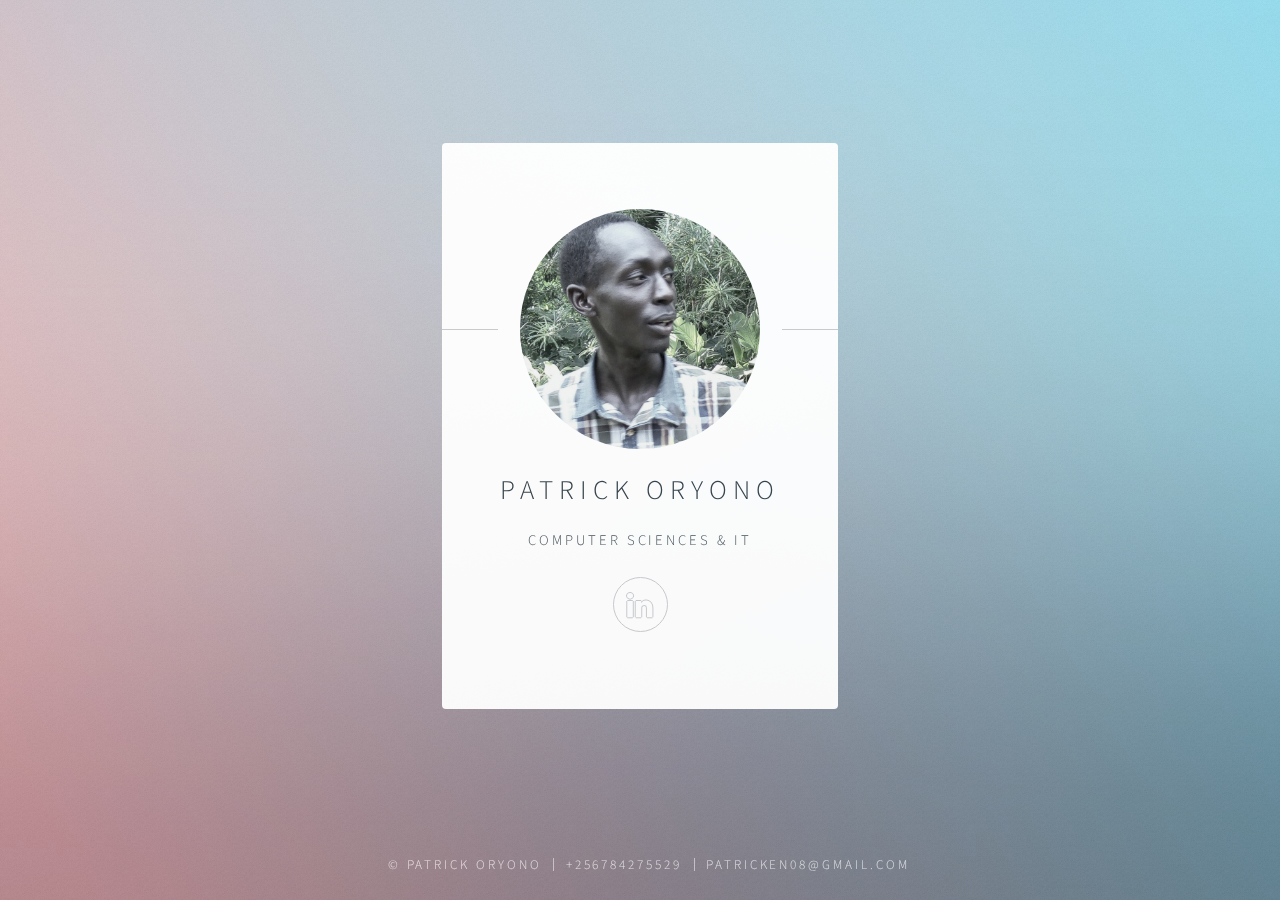
<file: index.html>
<!DOCTYPE HTML>
<html>
	<head>
		<title>Patrick Oryono</title>
		<meta charset="utf-8" />
		<meta name="viewport" content="width=device-width, initial-scale=1" />
		<meta name="msvalidate.01" content="B16C688A3080342B8684C90350AB8B42" />
		<meta name="description" content="I am Patrick Oryono. Based in Uganda, I design and develop websites for individuals and small companies or businesses" />
		<!--[if lte IE 8]><script src="assets/js/html5shiv.js"></script><![endif]-->
		<link rel="stylesheet" href="assets/css/main.css" />
		<!--[if lte IE 9]><link rel="stylesheet" href="assets/css/ie9.css" /><![endif]-->
		<!--[if lte IE 8]><link rel="stylesheet" href="assets/css/ie8.css" /><![endif]-->
		<noscript><link rel="stylesheet" href="assets/css/noscript.css" /></noscript>
	</head>
	<body class="is-loading">

		<!-- Wrapper -->
			<div id="wrapper">

				<!-- Main -->
					<section id="main">
						<header>
							<span class="avatar"><img src="images/avatar.jpg" alt="" /></span>
							<h1>Patrick Oryono</h1>
							<p>Computer Sciences & IT</p>
						</header>
						<!--
						<hr />
						<h2>Extra Stuff!</h2>
						<form method="post" action="#">
							<div class="field">
								<input type="text" name="name" id="name" placeholder="Name" />
							</div>
							<div class="field">
								<input type="email" name="email" id="email" placeholder="Email" />
							</div>
							<div class="field">
								<div class="select-wrapper">
									<select name="department" id="department">
										<option value="">Department</option>
										<option value="sales">Sales</option>
										<option value="tech">Tech Support</option>
										<option value="null">/dev/null</option>
									</select>
								</div>
							</div>
							<div class="field">
								<textarea name="message" id="message" placeholder="Message" rows="4"></textarea>
							</div>
							<div class="field">
								<input type="checkbox" id="human" name="human" /><label for="human">I'm a human</label>
							</div>
							<div class="field">
								<label>But are you a robot?</label>
								<input type="radio" id="robot_yes" name="robot" /><label for="robot_yes">Yes</label>
								<input type="radio" id="robot_no" name="robot" /><label for="robot_no">No</label>
							</div>
							<ul class="actions">
								<li><a href="#" class="button">Get Started</a></li>
							</ul>
						</form>
						<hr />
						-->
						<footer>
							<ul class="icons">
								<li><a href="https://ug.linkedin.com/in/patrick-oryono-80b38567" class="fa-linkedin">Linkedin</a></li>
							</ul>
						</footer>
					</section>

				<!-- Footer -->
					<footer id="footer">
						<ul class="copyright">
							<li>&copy; Patrick Oryono</li>
							<!--&bull;-->
							<li><a href="tel:+256784275529">+256784275529</a></li>
							<!--&bull;-->
							<li><a href="mailto:patricken08@gmail.com?subject=Hello">patricken08@gmail.com</a></li>

						</ul>
					</footer>

			</div>

		<!-- Scripts -->
			<!--[if lte IE 8]><script src="assets/js/respond.min.js"></script><![endif]-->
			<script>
				if ('addEventListener' in window) {
					window.addEventListener('load', function() { document.body.className = document.body.className.replace(/\bis-loading\b/, ''); });
					document.body.className += (navigator.userAgent.match(/(MSIE|rv:11\.0)/) ? ' is-ie' : '');
				}
			</script>

	</body>
</html>
</file>
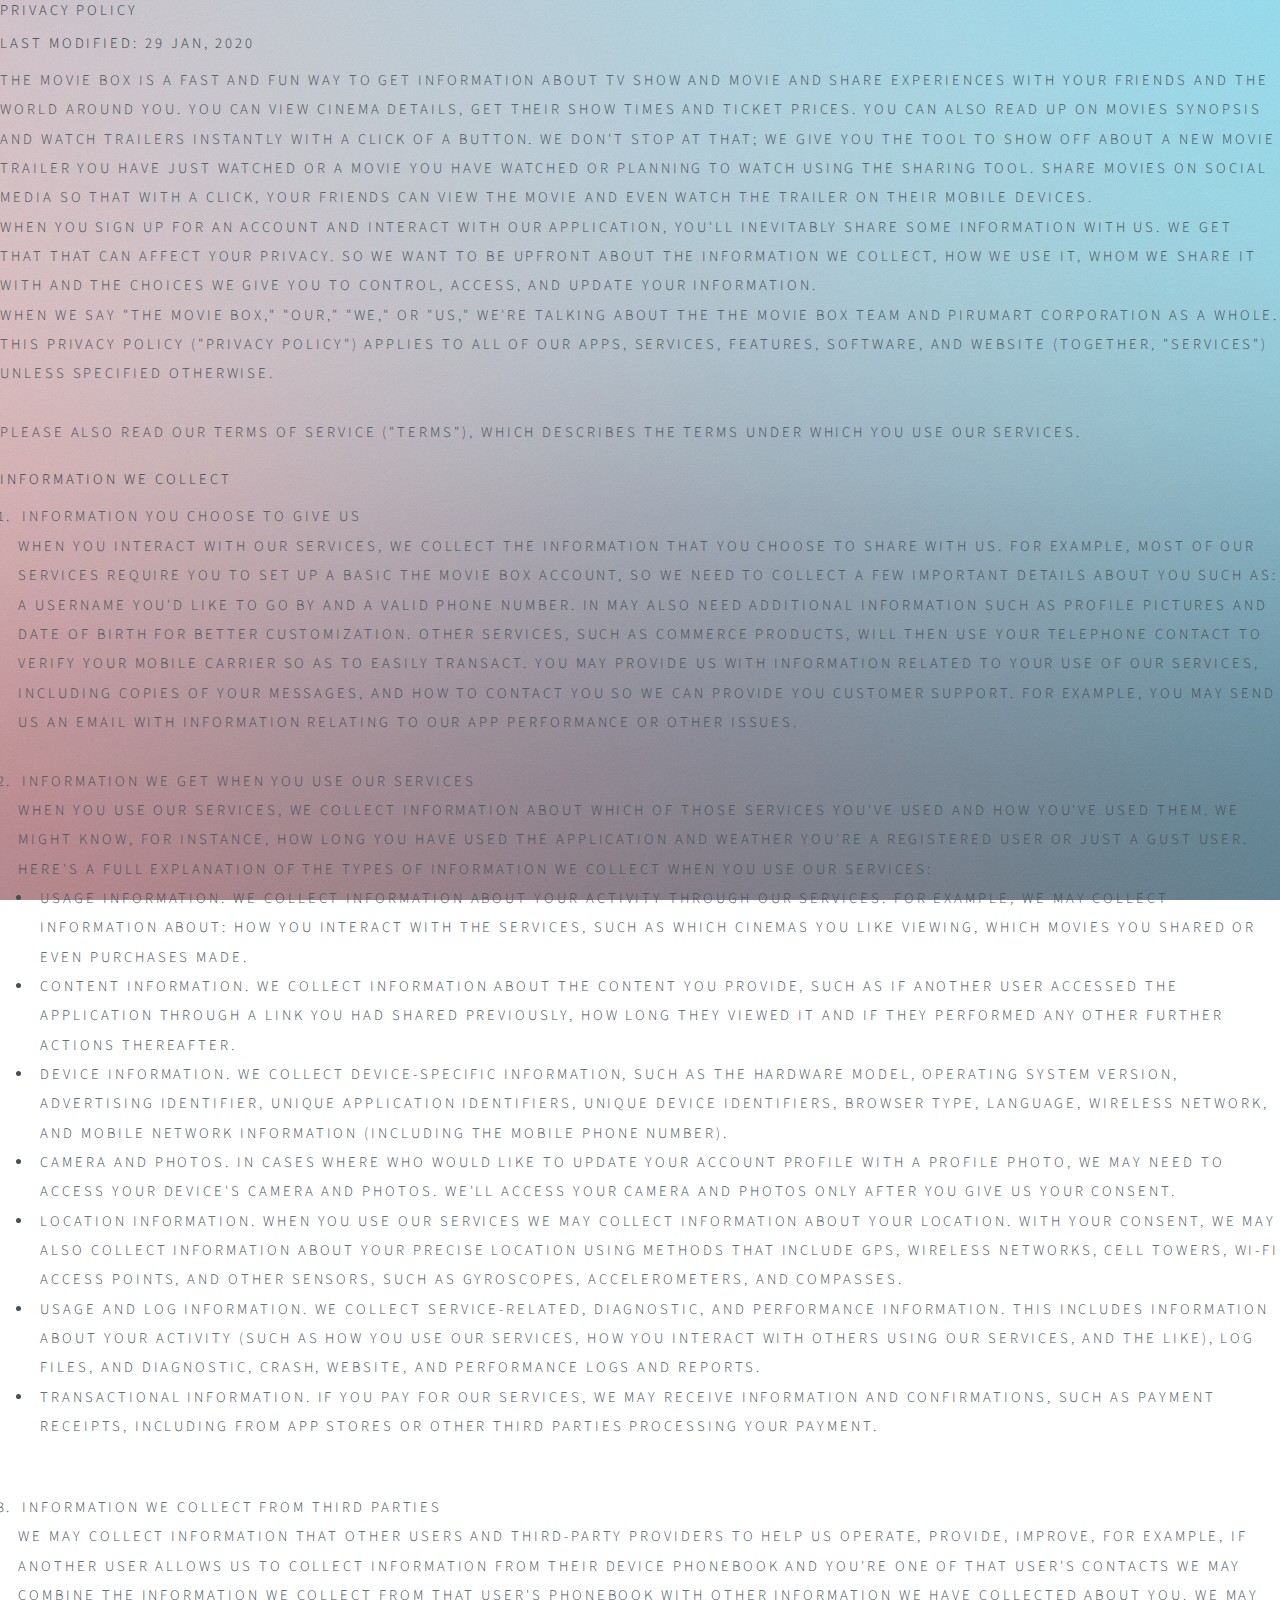
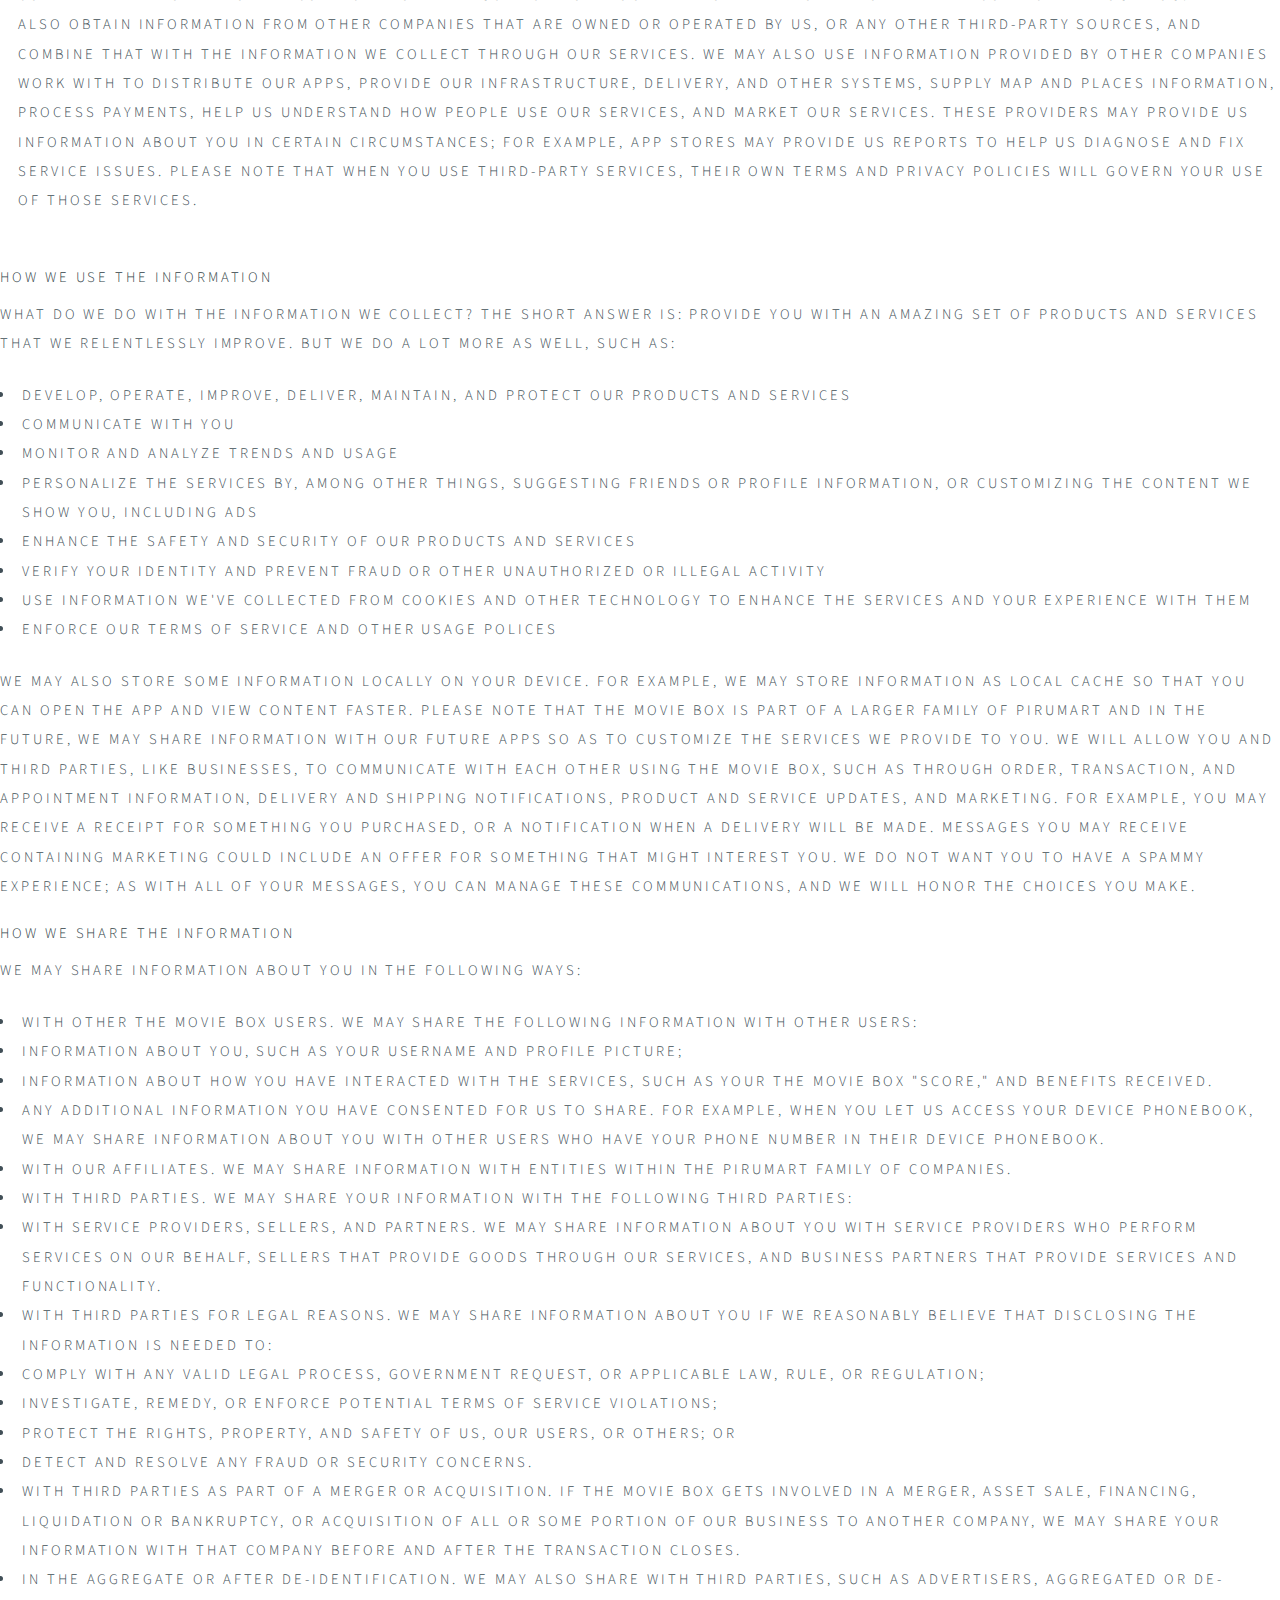
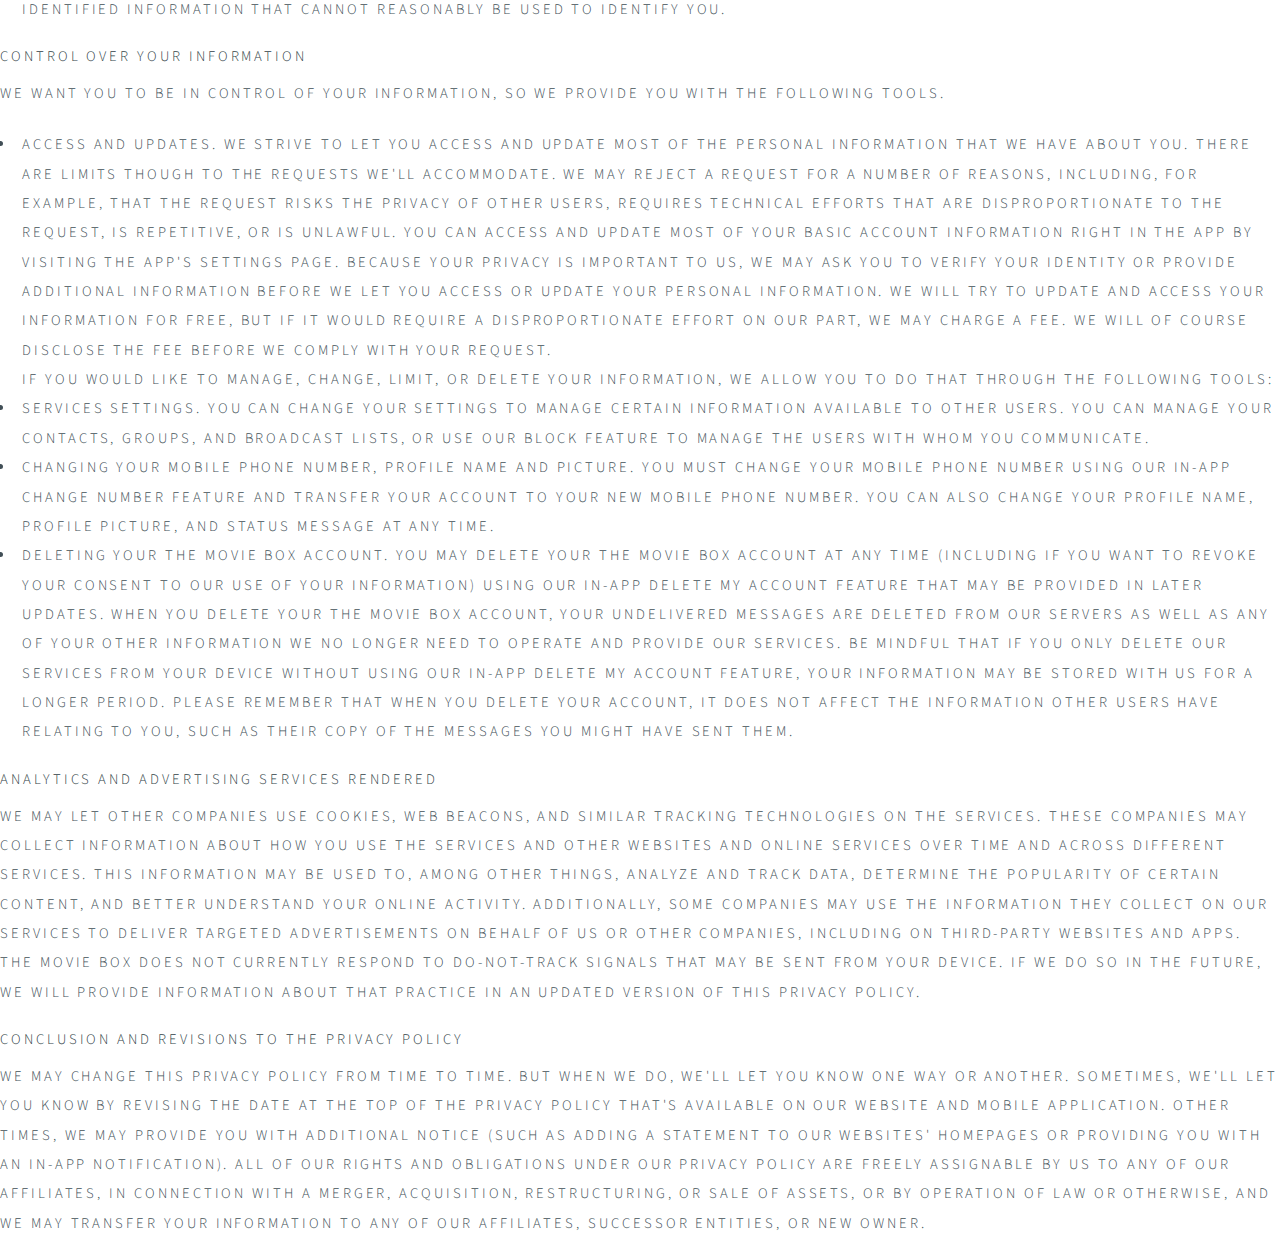
<file: privacy.html>
<!DOCTYPE HTML>
<html>
	<head>
		<title>Patrick Oryono</title>
		<meta charset="utf-8" />
		<meta name="viewport" content="width=device-width, initial-scale=1" />
		<meta name="msvalidate.01" content="B16C688A3080342B8684C90350AB8B42" />
		<meta name="description" content="I am Patrick Oryono. Based in Uganda, I design and develop websites for individuals and small companies or businesses" />
		<!--[if lte IE 8]><script src="assets/js/html5shiv.js"></script><![endif]-->
		<link rel="stylesheet" href="assets/css/main.css" />
		<!--[if lte IE 9]><link rel="stylesheet" href="assets/css/ie9.css" /><![endif]-->
		<!--[if lte IE 8]><link rel="stylesheet" href="assets/css/ie8.css" /><![endif]-->
		<noscript><link rel="stylesheet" href="assets/css/noscript.css" /></noscript>
	</head>
	<body class="privacy-body">
        <h3>Privacy Policy</h3>
        <h4>Last Modified: 29 Jan, 2020</h4>
        <p class="text-muted">The Movie Box is a fast and fun way to get information about tv show and movie and share experiences with your friends and the world around you. You can view cinema details, get their show times and ticket prices. You can also read up on movies synopsis and watch trailers instantly with a click of a button. We don't stop at that; we give you the tool to show off about a new movie trailer you have just watched or a movie you have watched or planning to watch using the sharing tool. Share movies on social media so that with a click, your friends can view the movie and even watch the trailer on their mobile devices.<br> When you sign up for an account and interact with our application, you'll inevitably share some information with us. We get that that can affect your privacy. So we want to be upfront about the information we collect, how we use it, whom we share it with and the choices we give you to control, access, and update your information.<br>When we say "The Movie Box," "our," "we," or "us," we're talking about the The Movie Box Team and Pirumart Corporation as a whole. This Privacy Policy ("Privacy Policy") applies to all of our apps, services, features, software, and website (together, "Services") unless specified otherwise. <br><br> Please also read our Terms of Service ("Terms"), which describes the terms under which you use our Services.</p>

        <h4>INFORMATION WE COLLECT</h4>
        <ol class="text-muted">
            <li>Information you choose to give us</li>
            When you interact with our services, we collect the information that you choose to share with us. For example, most of our services require you to set up a basic The Movie Box account, so we need to collect a few important details about you such as: a username you'd like to go by and a valid phone number. In may also need additional information such as profile pictures and date of birth for better customization.
            Other services, such as commerce products, will then use your telephone contact to verify your mobile
            carrier so as to easily transact. You may provide us with information related to your use of our Services, including copies of your messages, and how to contact you so we can provide you customer support. For example, you may send us an email with information relating to our app performance or other issues.
            <br><br>
            <li>Information we get when you use our services</li>
            When you use our services, we collect information about which of those services you've used and how you've used them. We might know, for instance, how long you have used the application and weather you're a registered user or just a gust user. Here's a full explanation of the types of information we collect when you use our services:
                <ul class="text-muted">
                <li>Usage Information. We collect information about your activity through our services. For example,
                we may collect information about: how you interact with the services, such as which cinemas you like
                viewing, which movies you shared or even purchases made.</li>
                <li>Content Information. We collect information about the content you provide, such as if another user accessed the application through a link you had shared previously, how long they viewed it and if they performed any other further actions thereafter.</li>
                <li>Device Information. We collect device-specific information, such as the hardware model, operating system version, advertising identifier, unique application identifiers, unique device identifiers, browser type, language, wireless network, and mobile network information (including the mobile phone number).</li>
                <li>Camera and Photos. In cases where who would like to update your account profile with a profile photo, we may need to access your device's camera and photos. We'll access your camera and photos only after you give us your consent.</li>
                <li>Location Information. When you use our services we may collect information about your location.
                With your consent, we may also collect information about your precise location using methods that
                include GPS, wireless networks, cell towers, Wi-Fi access points, and other sensors, such as gyroscopes, accelerometers, and compasses.</li>
                <li>Usage and Log Information. We collect service-related, diagnostic, and performance information.
                This includes information about your activity (such as how you use our Services, how you interact with others using our Services, and the like), log files, and diagnostic, crash, website, and performance logs and reports. </li>
                <li>Transactional Information. If you pay for our Services, we may receive information and confirmations, such as payment receipts, including from app stores or other third parties processing your payment. </li>
                </ul>
            <br>
            <li>Information we collect from third parties</li>
            We may collect information that other users and third-party providers to help us operate, provide, improve, For example, if another user allows us to collect information from their device phonebook and you're one of that user's contacts we may combine the information we collect from that user's phonebook with other information we have collected about you. We may also obtain information from other companies that are owned or operated by us, or any other third-party sources, and combine that with the information we collect through our services. We may also use information provided by other companies work with to distribute our apps, provide our infrastructure, delivery, and other systems, supply map and places information, process payments, help us understand how people use our Services, and market our Services. These providers may provide us information about you in certain circumstances; for example, app stores may provide us reports to help us diagnose and fix service issues. Please note that when you use third-party services, their own terms and privacy policies will govern your use of those services.
        </ol>
        <br>

        <h4>HOW WE USE THE INFORMATION</h4>
        <p class="text-muted">What do we do with the information we collect? The short answer is: Provide you with an amazing set of products and services that we relentlessly improve. But we do a lot more as well, such as:</p>
            <ul class="text-muted">
            <li>develop, operate, improve, deliver, maintain, and protect our products and services</li>
            <li>communicate with you</li>
            <li>monitor and analyze trends and usage</li>
            <li>personalize the services by, among other things, suggesting friends or profile information, or customizing the content we show you, including ads</li>
            <li>enhance the safety and security of our products and services</li>
            <li>verify your identity and prevent fraud or other unauthorized or illegal activity</li>
            <li>use information we've collected from cookies and other technology to enhance the services and your experience with them</li>
            <li>enforce our Terms of Service and other usage polices</li>
            </ul>
        <p class="text-muted">We may also store some information locally on your device. For example, we may store information as local cache so that you can open the app and view content faster. Please note that The Movie Box is part of a larger family of Pirumart and in the future, we may share information with our future apps so as to customize the services we provide to you. We will allow you and third parties, like businesses, to communicate with each other using The Movie Box, such as through order, transaction, and appointment information, delivery and shipping notifications, product and service updates, and marketing. For example, you may receive a receipt for something you purchased, or a notification when a delivery will be made. Messages you may receive containing marketing could include an offer for something that might interest you. We do not want you to have a spammy experience; as with all of your messages, you can manage these communications, and we will honor the choices you make.  </p>

        <h4>HOW WE SHARE THE INFORMATION</h4>
        <p class="text-muted">We may share information about you in the following ways:</p>
        <ul class="text-muted">
            <li>With other The Movie Box Users. We may share the following information with other users:</li>
            <li>information about you, such as your username and profile picture;</li>
            <li>information about how you have interacted with the services, such as your The Movie Box "score," and benefits received.</li>
            <li>any additional information you have consented for us to share. For example, when you let us access your device phonebook, we may share information about you with other users who have your phone number in their device phonebook.</li>
            <li>With our affiliates. We may share information with entities within the Pirumart family of companies.</li>
            <li>With third parties. We may share your information with the following third parties:</li>
            <li>With service providers, sellers, and partners. We may share information about you with service providers who perform services on our behalf, sellers that provide goods through our services, and business partners that provide services and functionality.</li>
            <li>With third parties for legal reasons. We may share information about you if we reasonably believe that disclosing the information is needed to:</li>
            <li>comply with any valid legal process, government request, or applicable law, rule, or regulation;</li>
            <li>investigate, remedy, or enforce potential Terms of Service violations;</li>
            <li>protect the rights, property, and safety of us, our users, or others; or</li>
            <li>detect and resolve any fraud or security concerns.</li>
            <li>With third parties as part of a merger or acquisition. If The Movie Box gets involved in a merger, asset sale, financing, liquidation or bankruptcy, or acquisition of all or some portion of our business to another company, we may share your information with that company before and after the transaction closes.</li>
            <li>In the aggregate or after de-identification. We may also share with third parties, such as advertisers, aggregated or de-identified information that cannot reasonably be used to identify you.</li>
        </ul>

        <h4>CONTROL OVER YOUR INFORMATION</h4>
        <p class="text-muted">We want you to be in control of your information, so we provide you with the following tools. </p>
        <ul class="text-muted">
            <li>Access and Updates. We strive to let you access and update most of the personal information that we have about you. There are limits though to the requests we'll accommodate. We may reject a request for a number of reasons, including, for example, that the request risks the privacy of other users, requires technical efforts that are disproportionate to the request, is repetitive, or is unlawful. You can access and update most of your basic account information right in the app by visiting the app's Settings page. Because your privacy is important to us, we may ask you to verify your identity or provide additional information before we let you access or update your personal information. We will try
            to update and access your information for free, but if it would require a disproportionate effort on our part, we may charge a fee. We will of course disclose the fee before we comply with your request. <br>
            If you would like to manage, change, limit, or delete your information, we allow you to do that through the following tools:</li>
            <li>Services Settings. You can change your settings to manage certain information available to other users. You can manage your contacts, groups, and broadcast lists, or use our block feature to manage the users with whom you communicate.</li>
            <li>Changing Your Mobile Phone Number, Profile Name and Picture. You must change your mobile phone number using our in-app change number feature and transfer your account to your new mobile phone number. You can also change your profile name, profile picture, and status message at any time. </li>
            <li>Deleting Your The Movie Box Account. You may delete your The Movie Box account at any time (including if you want to revoke your consent to our use of your information) using our in-app delete my account feature that may be provided in later updates. When you delete your The Movie Box account, your undelivered messages are deleted from our servers as well as any of your other information we no longer need to operate and provide our Services. Be mindful that if you only delete our Services from your device without using our in-app delete my account feature, your information may be stored with us for a longer period. Please remember that when you delete your account, it does not affect the information other users have relating to you, such as their copy of the messages you might have sent them.</li>
        </ul>

        <h4>ANALYTICS AND ADVERTISING SERVICES RENDERED</h4>
        <p class="text-muted">We may let other companies use cookies, web beacons, and similar tracking technologies on the services. These companies may collect information about how you use the services and other websites and online services over time and across different services. This information may be used to, among other things, analyze and track data, determine the popularity of certain content, and better understand your online activity. Additionally, some companies may use the information they collect on our services to deliver targeted advertisements on behalf of us or other companies, including on third-party websites and apps. The Movie Box does not currently respond to do-not-track signals that may be sent from your device. If we do so in the future, we will provide information about that practice in an updated version of this privacy policy. </p>

        <h4>CONCLUSION AND REVISIONS TO THE PRIVACY POLICY</h4>
        <p class="text-muted">We may change this privacy policy from time to time. But when we do, we'll let you know one way or another. Sometimes, we'll let you know by revising the date at the top of the privacy policy that's available on our website and mobile application. Other times, we may provide you with additional notice (such as adding a statement to our websites' homepages or providing you with an in-app notification). All of our rights and obligations under our Privacy Policy are freely assignable by us to any of our affiliates, in connection with a merger, acquisition, restructuring, or sale of assets, or by operation of law or otherwise, and we may transfer your information to any of our affiliates, successor entities, or new owner. </p>
    </body>
</html>
</file>
<file: assets/css/ie9.css>
/*
	Identity by HTML5 UP
	html5up.net | @n33co
	Free for personal and commercial use under the CCA 3.0 license (html5up.net/license)
*/

/* Basic */

	body {
		background-image: url("../../images/bg.jpg");
		background-repeat: no-repeat;
		background-size: cover;
		background-position: bottom center;
		background-attachment: fixed;
	}

		body:after {
			display: none;
		}

/* List */

	ul.icons li a:before {
		color: #c8cccf;
	}

	ul.icons li a:hover:before {
		color: #ff7496;
	}

/* Wrapper */

	#wrapper {
		text-align: center;
	}

/* Main */

	#main {
		display: inline-block;
	}
</file>
<file: assets/css/ie8.css>
/*
	Identity by HTML5 UP
	html5up.net | @n33co
	Free for personal and commercial use under the CCA 3.0 license (html5up.net/license)
*/

/* List */

	ul.icons li a {
		-ms-behavior: url("assets/js/PIE.htc");
	}

		ul.icons li a:before {
			text-align: center;
			font-size: 26px;
		}

/* Main */

	#main {
		-ms-behavior: url("assets/js/PIE.htc");
	}

		#main .avatar img {
			-ms-behavior: url("assets/js/PIE.htc");
		}

/* Footer */

	#footer {
		color: #fff;
	}

		#footer .copyright li {
			border-left: solid 1px #fff;
		}
</file>
<file: assets/css/noscript.css>
/*
	Identity by HTML5 UP
	html5up.net | @n33co
	Free for personal and commercial use under the CCA 3.0 license (html5up.net/license)
*/

/* Basic */

	body:after {
		display: none;
	}

/* Main */

	#main {
		-moz-transform: none !important;
		-webkit-transform: none !important;
		-ms-transform: none !important;
		transform: none !important;
		opacity: 1 !important;
	}
</file>
<file: assets/css/main.css>
@charset "UTF-8";
@import url(font-awesome.min.css);
@import url("http://fonts.googleapis.com/css?family=Source+Sans+Pro:300");

/*
	Identity by HTML5 UP
	html5up.net | @n33co
	Free for personal and commercial use under the CCA 3.0 license (html5up.net/license)
*/

/* Reset */

	html, body, div, span, applet, object, iframe, h1, h2, h3, h4, h5, h6, p, blockquote, pre, a, abbr, acronym, address, big, cite, code, del, dfn, em, img, ins, kbd, q, s, samp, small, strike, strong, sub, sup, tt, var, b, u, i, center, dl, dt, dd, ol, ul, li, fieldset, form, label, legend, table, caption, tbody, tfoot, thead, tr, th, td, article, aside, canvas, details, embed, figure, figcaption, footer, header, hgroup, menu, nav, output, ruby, section, summary, time, mark, audio, video {
		margin: 0;
		padding: 0;
		border: 0;
		font-size: 100%;
		font: inherit;
		vertical-align: baseline;
	}

	article, aside, details, figcaption, figure, footer, header, hgroup, menu, nav, section {
		display: block;
	}

	body {
		line-height: 1;
	}

	ol, ul {
		list-style: none;
	}

	blockquote, q {
		quotes: none;
	}

	blockquote:before, blockquote:after, q:before, q:after {
		content: '';
		content: none;
	}

	table {
		border-collapse: collapse;
		border-spacing: 0;
	}

	body {
		-webkit-text-size-adjust: none;
	}

/* Box Model */

	*, *:before, *:after {
		-moz-box-sizing: border-box;
		-webkit-box-sizing: border-box;
		box-sizing: border-box;
	}

/* Basic */

	@media screen and (max-width: 480px) {

		html, body {
			min-width: 320px;
		}

	}

	body.is-loading *, body.is-loading *:before, body.is-loading *:after {
		-moz-animation: none !important;
		-webkit-animation: none !important;
		-ms-animation: none !important;
		animation: none !important;
		-moz-transition: none !important;
		-webkit-transition: none !important;
		-ms-transition: none !important;
		transition: none !important;
	}

	html {
		height: 100%;
	}

	body {
		height: 100%;
		background-color: #ffffff;
		background-image: url("images/overlay.png"), -moz-linear-gradient(60deg, rgba(255, 165, 150, 0.5) 5%, rgba(0, 228, 255, 0.35)), url("../../images/bg.jpg");
		background-image: url("images/overlay.png"), -webkit-linear-gradient(60deg, rgba(255, 165, 150, 0.5) 5%, rgba(0, 228, 255, 0.35)), url("../../images/bg.jpg");
		background-image: url("images/overlay.png"), -ms-linear-gradient(60deg, rgba(255, 165, 150, 0.5) 5%, rgba(0, 228, 255, 0.35)), url("../../images/bg.jpg");
		background-image: url("images/overlay.png"), linear-gradient(60deg, rgba(255, 165, 150, 0.5) 5%, rgba(0, 228, 255, 0.35)), url("../../images/bg.jpg");
		background-repeat: repeat,			no-repeat,			no-repeat;
		background-size: 100px 100px, cover,				cover;
		background-position: top left,		center center,		bottom center;
		background-attachment: fixed,			fixed,				fixed;
	}

		body:after {
			content: '';
			display: block;
			position: fixed;
			top: 0;
			left: 0;
			width: 100%;
			height: inherit;
			opacity: 0;
			z-index: 1;
			background-color: #ffffff;
			background-image: url("images/overlay.png"), -moz-linear-gradient(60deg, rgba(255, 165, 150, 0.5) 5%, rgba(0, 228, 255, 0.35));
			background-image: url("images/overlay.png"), -webkit-linear-gradient(60deg, rgba(255, 165, 150, 0.5) 5%, rgba(0, 228, 255, 0.35));
			background-image: url("images/overlay.png"), -ms-linear-gradient(60deg, rgba(255, 165, 150, 0.5) 5%, rgba(0, 228, 255, 0.35));
			background-image: url("images/overlay.png"), linear-gradient(60deg, rgba(255, 165, 150, 0.5) 5%, rgba(0, 228, 255, 0.35));
			background-repeat: repeat,			no-repeat;
			background-size: 100px 100px, cover;
			background-position: top left,		center center;
			-moz-transition: opacity 1.75s ease-out;
			-webkit-transition: opacity 1.75s ease-out;
			-ms-transition: opacity 1.75s ease-out;
			transition: opacity 1.75s ease-out;
		}

		body.is-loading:after {
			opacity: 1;
		}

/* Type */

	body, input, select, textarea {
		color: #414f57;
		font-family: "Source Sans Pro", Helvetica, sans-serif;
		font-size: 14pt;
		font-weight: 300;
		line-height: 2;
		letter-spacing: 0.2em;
		text-transform: uppercase;
	}

		@media screen and (max-width: 1680px) {

			body, input, select, textarea {
				font-size: 11pt;
			}

		}

		@media screen and (max-width: 480px) {

			body, input, select, textarea {
				font-size: 10pt;
				line-height: 1.75;
			}

		}

	a {
		-moz-transition: color 0.2s ease, border-color 0.2s ease;
		-webkit-transition: color 0.2s ease, border-color 0.2s ease;
		-ms-transition: color 0.2s ease, border-color 0.2s ease;
		transition: color 0.2s ease, border-color 0.2s ease;
		color: inherit;
		text-decoration: none;
	}

		a:before {
			-moz-transition: color 0.2s ease, text-shadow 0.2s ease;
			-webkit-transition: color 0.2s ease, text-shadow 0.2s ease;
			-ms-transition: color 0.2s ease, text-shadow 0.2s ease;
			transition: color 0.2s ease, text-shadow 0.2s ease;
		}

		a:hover {
			color: #ff7496;
		}

	strong, b {
		color: #313f47;
	}

	em, i {
		font-style: italic;
	}

	p {
		margin: 0 0 1.5em 0;
	}

	h1, h2, h3, h4, h5, h6 {
		color: #313f47;
		line-height: 1.5;
		margin: 0 0 0.75em 0;
	}

		h1 a, h2 a, h3 a, h4 a, h5 a, h6 a {
			color: inherit;
			text-decoration: none;
		}

	h1 {
		font-size: 1.85em;
		letter-spacing: 0.22em;
		margin: 0 0 0.525em 0;
	}

	h2 {
		font-size: 1.25em;
	}

	h3 {
		font-size: 1em;
	}

	h4 {
		font-size: 1em;
	}

	h5 {
		font-size: 1em;
	}

	h6 {
		font-size: 1em;
	}

	@media screen and (max-width: 480px) {

		h1 {
			font-size: 1.65em;
		}

	}

	sub {
		font-size: 0.8em;
		position: relative;
		top: 0.5em;
	}

	sup {
		font-size: 0.8em;
		position: relative;
		top: -0.5em;
	}

	hr {
		border: 0;
		border-bottom: solid 1px #c8cccf;
		margin: 3em 0;
	}

/* Form */

	form {
		margin: 0 0 1.5em 0;
	}

		form > .field {
			margin: 0 0 1.5em 0;
		}

			form > .field > :last-child {
				margin-bottom: 0;
			}

	label {
		color: #313f47;
		display: block;
		font-size: 0.9em;
		margin: 0 0 0.75em 0;
	}

	input[type="text"],
	input[type="password"],
	input[type="email"],
	input[type="tel"],
	select,
	textarea {
		-moz-appearance: none;
		-webkit-appearance: none;
		-ms-appearance: none;
		appearance: none;
		border-radius: 4px;
		border: solid 1px #c8cccf;
		color: inherit;
		display: block;
		outline: 0;
		padding: 0 1em;
		text-decoration: none;
		width: 100%;
	}

		input[type="text"]:invalid,
		input[type="password"]:invalid,
		input[type="email"]:invalid,
		input[type="tel"]:invalid,
		select:invalid,
		textarea:invalid {
			box-shadow: none;
		}

		input[type="text"]:focus,
		input[type="password"]:focus,
		input[type="email"]:focus,
		input[type="tel"]:focus,
		select:focus,
		textarea:focus {
			border-color: #ff7496;
		}

	.select-wrapper {
		text-decoration: none;
		display: block;
		position: relative;
	}

		.select-wrapper:before {
			content: "";
			-moz-osx-font-smoothing: grayscale;
			-webkit-font-smoothing: antialiased;
			font-family: FontAwesome;
			font-style: normal;
			font-weight: normal;
			text-transform: none !important;
		}

		.select-wrapper:before {
			color: #c8cccf;
			display: block;
			height: 2.75em;
			line-height: 2.75em;
			pointer-events: none;
			position: absolute;
			right: 0;
			text-align: center;
			top: 0;
			width: 2.75em;
		}

		.select-wrapper select::-ms-expand {
			display: none;
		}

	input[type="text"],
	input[type="password"],
	input[type="email"],
	select {
		height: 2.75em;
	}

	textarea {
		padding: 0.75em 1em;
	}

	input[type="checkbox"],
	input[type="radio"] {
		-moz-appearance: none;
		-webkit-appearance: none;
		-ms-appearance: none;
		appearance: none;
		display: block;
		float: left;
		margin-right: -2em;
		opacity: 0;
		width: 1em;
		z-index: -1;
	}

		input[type="checkbox"] + label,
		input[type="radio"] + label {
			text-decoration: none;
			color: #414f57;
			cursor: pointer;
			display: inline-block;
			font-size: 1em;
			font-weight: 300;
			padding-left: 2.4em;
			padding-right: 0.75em;
			position: relative;
		}

			input[type="checkbox"] + label:before,
			input[type="radio"] + label:before {
				-moz-osx-font-smoothing: grayscale;
				-webkit-font-smoothing: antialiased;
				font-family: FontAwesome;
				font-style: normal;
				font-weight: normal;
				text-transform: none !important;
			}

			input[type="checkbox"] + label:before,
			input[type="radio"] + label:before {
				border-radius: 4px;
				border: solid 1px #c8cccf;
				content: '';
				display: inline-block;
				height: 1.65em;
				left: 0;
				line-height: 1.58125em;
				position: absolute;
				text-align: center;
				top: 0.15em;
				width: 1.65em;
			}

		input[type="checkbox"]:checked + label:before,
		input[type="radio"]:checked + label:before {
			color: #ff7496;
			content: '\f00c';
		}

		input[type="checkbox"]:focus + label:before,
		input[type="radio"]:focus + label:before {
			border-color: #ff7496;
		}

	input[type="checkbox"] + label:before {
		border-radius: 4px;
	}

	input[type="radio"] + label:before {
		border-radius: 100%;
	}

	::-webkit-input-placeholder {
		color: #616f77 !important;
		opacity: 1.0;
	}

	:-moz-placeholder {
		color: #616f77 !important;
		opacity: 1.0;
	}

	::-moz-placeholder {
		color: #616f77 !important;
		opacity: 1.0;
	}

	:-ms-input-placeholder {
		color: #616f77 !important;
		opacity: 1.0;
	}

	.formerize-placeholder {
		color: #616f77 !important;
		opacity: 1.0;
	}

/* Icon */

	.icon {
		text-decoration: none;
		position: relative;
		border-bottom: none;
	}

		.icon:before {
			-moz-osx-font-smoothing: grayscale;
			-webkit-font-smoothing: antialiased;
			font-family: FontAwesome;
			font-style: normal;
			font-weight: normal;
			text-transform: none !important;
		}

		.icon > .label {
			display: none;
		}

/* List */

	ol {
		list-style: decimal;
		margin: 0 0 1.5em 0;
		padding-left: 1.25em;
	}

		ol li {
			padding-left: 0.25em;
		}

	ul {
		list-style: disc;
		margin: 0 0 1.5em 0;
		padding-left: 1em;
	}

		ul li {
			padding-left: 0.5em;
		}

		ul.alt {
			list-style: none;
			padding-left: 0;
		}

			ul.alt li {
				border-top: solid 1px #c8cccf;
				padding: 0.5em 0;
			}

				ul.alt li:first-child {
					border-top: 0;
					padding-top: 0;
				}

		ul.icons {
			cursor: default;
			list-style: none;
			padding-left: 0;
			margin-top: -0.675em;
		}

			ul.icons li {
				display: inline-block;
				padding: 0.675em 0.5em;
			}

				ul.icons li a {
					text-decoration: none;
					position: relative;
					display: block;
					width: 3.75em;
					height: 3.75em;
					border-radius: 100%;
					border: solid 1px #c8cccf;
					line-height: 3.75em;
					overflow: hidden;
					text-align: center;
					text-indent: 3.75em;
					white-space: nowrap;
				}

					ul.icons li a:before {
						-moz-osx-font-smoothing: grayscale;
						-webkit-font-smoothing: antialiased;
						font-family: FontAwesome;
						font-style: normal;
						font-weight: normal;
						text-transform: none !important;
					}

					ul.icons li a:before {
						color: #ffffff;
						text-shadow: 1.25px 0px 0px #c8cccf, -1.25px 0px 0px #c8cccf, 0px 1.25px 0px #c8cccf, 0px -1.25px 0px #c8cccf;
					}

					ul.icons li a:hover:before {
						text-shadow: 1.25px 0px 0px #ff7496, -1.25px 0px 0px #ff7496, 0px 1.25px 0px #ff7496, 0px -1.25px 0px #ff7496;
					}

					ul.icons li a:before {
						position: absolute;
						top: 0;
						left: 0;
						width: inherit;
						height: inherit;
						font-size: 1.85rem;
						line-height: inherit;
						text-align: center;
						text-indent: 0;
					}

					ul.icons li a:hover {
						border-color: #ff7496;
					}

			@media screen and (max-width: 480px) {

				ul.icons li a:before {
					font-size: 1.5rem;
				}

			}

		ul.actions {
			cursor: default;
			list-style: none;
			padding-left: 0;
		}

			ul.actions li {
				display: inline-block;
				padding: 0 0.75em 0 0;
				vertical-align: middle;
			}

				ul.actions li:last-child {
					padding-right: 0;
				}

	dl {
		margin: 0 0 1.5em 0;
	}

		dl dt {
			display: block;
			margin: 0 0 0.75em 0;
		}

		dl dd {
			margin-left: 1.5em;
		}

/* Button */

	input[type="submit"],
	input[type="reset"],
	input[type="button"],
	button,
	.button {
		-moz-appearance: none;
		-webkit-appearance: none;
		-ms-appearance: none;
		appearance: none;
		-moz-transition: background-color 0.2s ease-in-out, border-color 0.2s ease-in-out, color 0.2s ease-in-out;
		-webkit-transition: background-color 0.2s ease-in-out, border-color 0.2s ease-in-out, color 0.2s ease-in-out;
		-ms-transition: background-color 0.2s ease-in-out, border-color 0.2s ease-in-out, color 0.2s ease-in-out;
		transition: background-color 0.2s ease-in-out, border-color 0.2s ease-in-out, color 0.2s ease-in-out;
		display: inline-block;
		height: 2.75em;
		line-height: 2.75em;
		padding: 0 1.5em;
		background-color: transparent;
		border-radius: 4px;
		border: solid 1px #c8cccf;
		color: #414f57 !important;
		cursor: pointer;
		text-align: center;
		text-decoration: none;
		white-space: nowrap;
	}

		input[type="submit"]:hover,
		input[type="reset"]:hover,
		input[type="button"]:hover,
		button:hover,
		.button:hover {
			border-color: #ff7496;
			color: #ff7496 !important;
		}

		input[type="submit"].icon,
		input[type="reset"].icon,
		input[type="button"].icon,
		button.icon,
		.button.icon {
			padding-left: 1.35em;
		}

			input[type="submit"].icon:before,
			input[type="reset"].icon:before,
			input[type="button"].icon:before,
			button.icon:before,
			.button.icon:before {
				margin-right: 0.5em;
			}

		input[type="submit"].fit,
		input[type="reset"].fit,
		input[type="button"].fit,
		button.fit,
		.button.fit {
			display: block;
			width: 100%;
			margin: 0 0 0.75em 0;
		}

		input[type="submit"].small,
		input[type="reset"].small,
		input[type="button"].small,
		button.small,
		.button.small {
			font-size: 0.8em;
		}

		input[type="submit"].big,
		input[type="reset"].big,
		input[type="button"].big,
		button.big,
		.button.big {
			font-size: 1.35em;
		}

		input[type="submit"].disabled, input[type="submit"]:disabled,
		input[type="reset"].disabled,
		input[type="reset"]:disabled,
		input[type="button"].disabled,
		input[type="button"]:disabled,
		button.disabled,
		button:disabled,
		.button.disabled,
		.button:disabled {
			-moz-pointer-events: none;
			-webkit-pointer-events: none;
			-ms-pointer-events: none;
			pointer-events: none;
			opacity: 0.5;
		}

/* Main */

	#main {
		position: relative;
		max-width: 100%;
		min-width: 27em;
		padding: 4.5em 3em 3em 3em ;
		background: #ffffff;
		border-radius: 4px;
		cursor: default;
		opacity: 0.95;
		text-align: center;
		-moz-transform-origin: 50% 50%;
		-webkit-transform-origin: 50% 50%;
		-ms-transform-origin: 50% 50%;
		transform-origin: 50% 50%;
		-moz-transform: rotateX(0deg);
		-webkit-transform: rotateX(0deg);
		-ms-transform: rotateX(0deg);
		transform: rotateX(0deg);
		-moz-transition: opacity 1s ease, -moz-transform 1s ease;
		-webkit-transition: opacity 1s ease, -webkit-transform 1s ease;
		-ms-transition: opacity 1s ease, -ms-transform 1s ease;
		transition: opacity 1s ease, transform 1s ease;
	}

		#main .avatar {
			position: relative;
			display: block;
			margin-bottom: 1.5em;
		}

			#main .avatar img {
				display: block;
				margin: 0 auto;
				border-radius: 100%;
				box-shadow: 0 0 0 1.5em #ffffff;
			}

			#main .avatar:before {
				content: '';
				display: block;
				position: absolute;
				top: 50%;
				left: -3em;
				width: calc(100% + 6em);
				height: 1px;
				z-index: -1;
				background: #c8cccf;
			}

		@media screen and (max-width: 480px) {

			#main {
				min-width: 0;
				width: 100%;
				padding: 4em 2em 2.5em 2em ;
			}

				#main .avatar:before {
					left: -2em;
					width: calc(100% + 4em);
				}

		}

		body.is-loading #main {
			opacity: 0;
			-moz-transform: rotateX(15deg);
			-webkit-transform: rotateX(15deg);
			-ms-transform: rotateX(15deg);
			transform: rotateX(15deg);
		}

/* Footer */

	#footer {
		-moz-align-self: -moz-flex-end;
		-webkit-align-self: -webkit-flex-end;
		-ms-align-self: -ms-flex-end;
		align-self: flex-end;
		width: 100%;
		padding: 1.5em 0 0 0;
		color: rgba(255, 255, 255, 0.75);
		cursor: default;
		text-align: center;
	}

		#footer .copyright {
			margin: 0;
			padding: 0;
			font-size: 0.9em;
			list-style: none;
		}

			#footer .copyright li {
				display: inline-block;
				margin: 0 0 0 0.45em;
				padding: 0 0 0 0.85em;
				border-left: solid 1px rgba(255, 255, 255, 0.5);
				line-height: 1;
			}

				#footer .copyright li:first-child {
					border-left: 0;
				}

/* Wrapper */

	#wrapper {
		display: -moz-flex;
		display: -webkit-flex;
		display: -ms-flex;
		display: flex;
		-moz-align-items: center;
		-webkit-align-items: center;
		-ms-align-items: center;
		align-items: center;
		-moz-justify-content: space-between;
		-webkit-justify-content: space-between;
		-ms-justify-content: space-between;
		justify-content: space-between;
		-moz-flex-direction: column;
		-webkit-flex-direction: column;
		-ms-flex-direction: column;
		flex-direction: column;
		-moz-perspective: 1000px;
		-webkit-perspective: 1000px;
		-ms-perspective: 1000px;
		perspective: 1000px;
		position: relative;
		min-height: 100%;
		padding: 1.5em;
		z-index: 2;
	}

		#wrapper > * {
			z-index: 1;
		}

		#wrapper:before {
			content: '';
			display: block;
		}

		@media screen and (max-width: 360px) {

			#wrapper {
				padding: 0.75em;
			}

		}

		body.is-ie #wrapper {
			height: 100%;
		}
</file>
